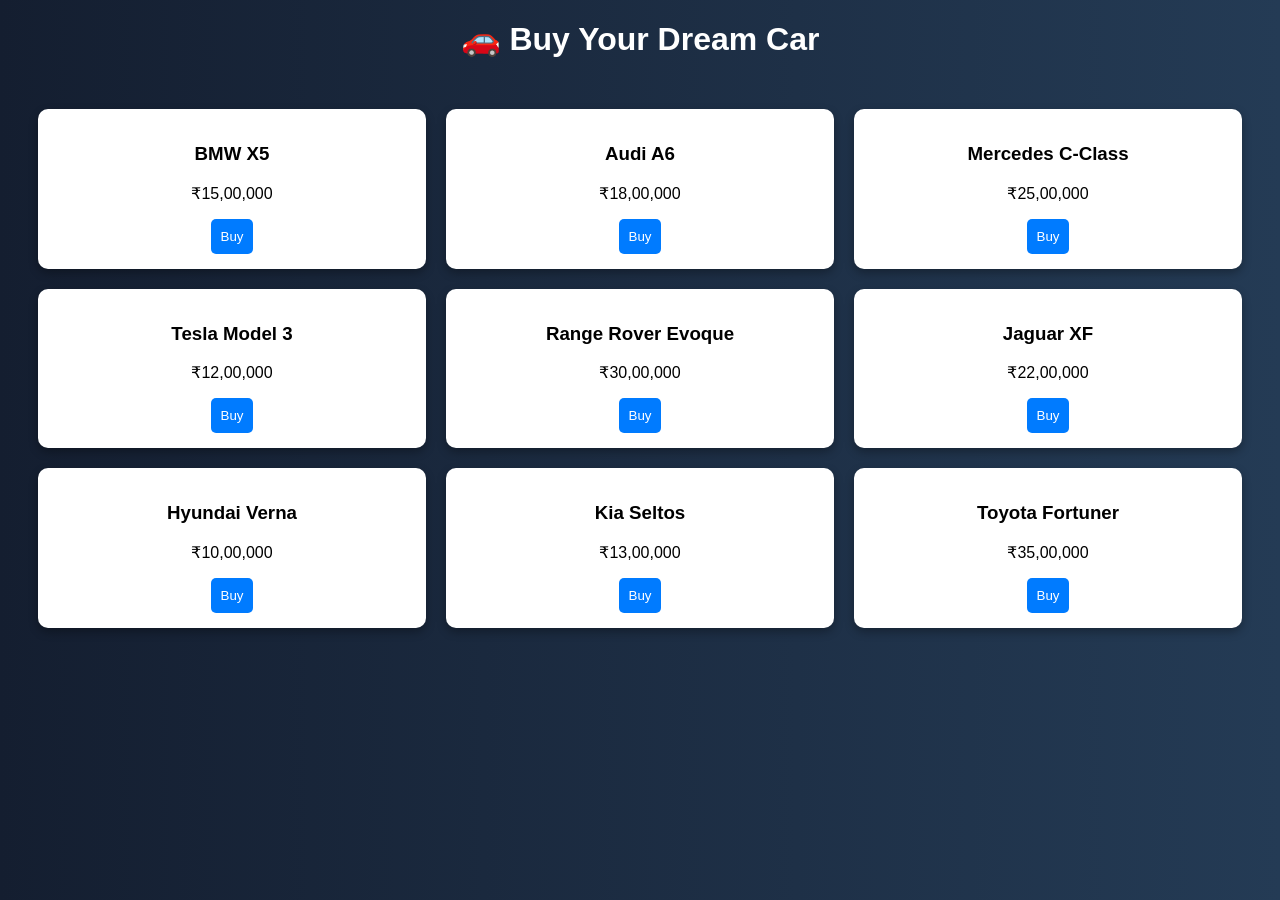
<file: backend/frontend/index.html>
<!DOCTYPE html>
<html>
<head>
    <title>Smart Fraud Detection</title>
    <link rel="stylesheet" href="style.css">
</head>
<body>

<h1>🚗 Buy Your Dream Car</h1>

<div class="grid">

<!-- ROW 1 -->
<div class="card">
<h3>BMW X5</h3>
<p>₹15,00,000</p>
<button onclick="buy('U1','P1',1500000)">Buy</button>
</div>

<div class="card">
<h3>Audi A6</h3>
<p>₹18,00,000</p>
<button onclick="buy('U2','P2',1800000)">Buy</button>
</div>

<div class="card">
<h3>Mercedes C-Class</h3>
<p>₹25,00,000</p>
<button onclick="buy('U3','P3',2500000)">Buy</button>
</div>

<!-- ROW 2 -->
<div class="card">
<h3>Tesla Model 3</h3>
<p>₹12,00,000</p>
<button onclick="buy('U4','P4',1200000)">Buy</button>
</div>

<div class="card">
<h3>Range Rover Evoque</h3>
<p>₹30,00,000</p>
<button onclick="buy('U5','P5',3000000)">Buy</button>
</div>

<div class="card">
<h3>Jaguar XF</h3>
<p>₹22,00,000</p>
<button onclick="buy('U6','P6',2200000)">Buy</button>
</div>

<!-- ROW 3 -->
<div class="card">
<h3>Hyundai Verna</h3>
<p>₹10,00,000</p>
<button onclick="buy('U7','P7',1000000)">Buy</button>
</div>

<div class="card">
<h3>Kia Seltos</h3>
<p>₹13,00,000</p>
<button onclick="buy('U8','P8',1300000)">Buy</button>
</div>

<div class="card">
<h3>Toyota Fortuner</h3>
<p>₹35,00,000</p>
<button onclick="buy('U9','P9',3500000)">Buy</button>
</div>

</div>

<script src="script.js"></script>

</body>
</html>
</file>
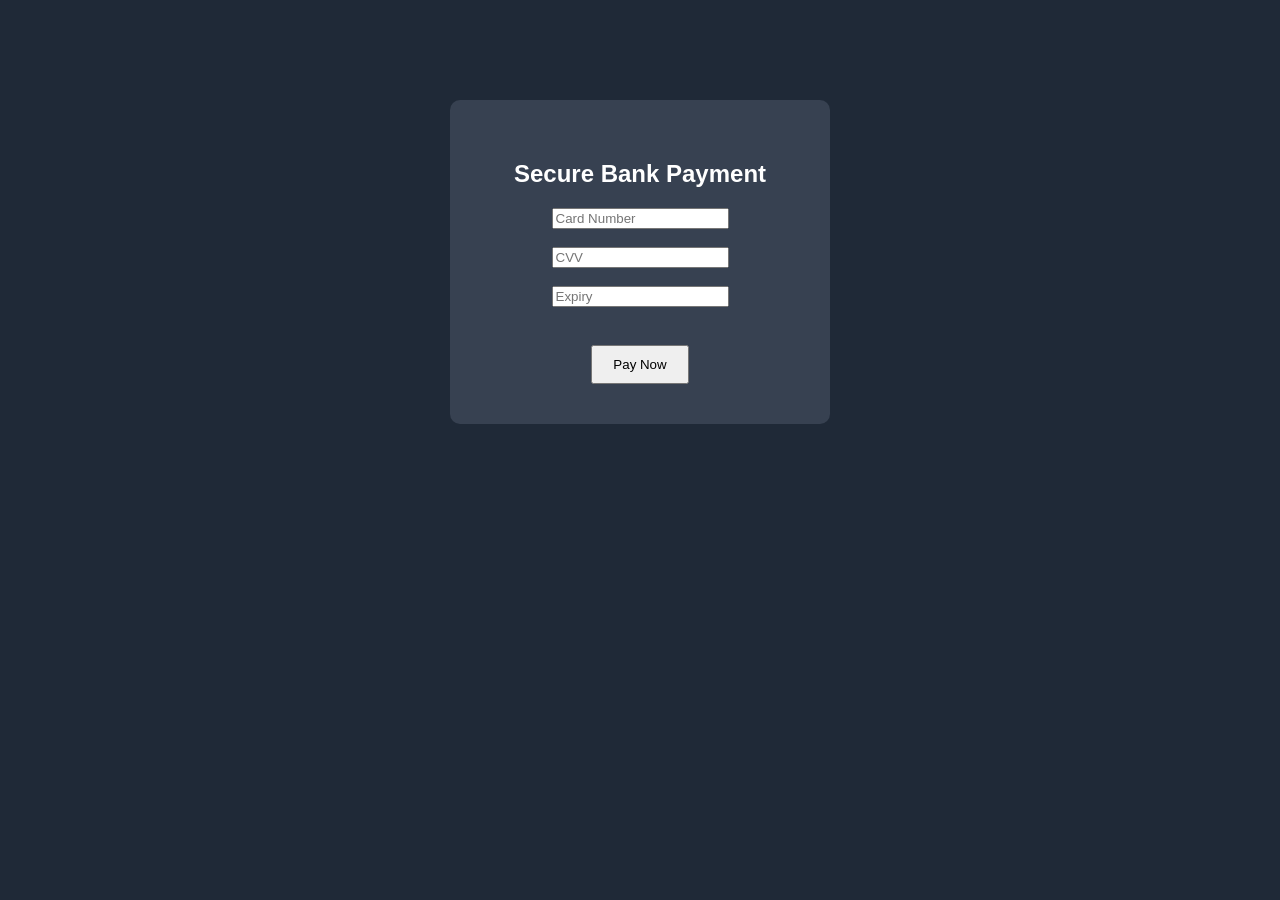
<file: backend/frontend/payment.html>
<!DOCTYPE html>
<html>

<head>
<title>Bank Payment</title>

<style>

body{
font-family:Arial;
background:#1f2937;
color:white;
text-align:center;
margin-top:100px;
}

.card{
background:#374151;
padding:40px;
border-radius:10px;
width:300px;
margin:auto;
}

button{
padding:10px 20px;
margin-top:20px;
cursor:pointer;
}

</style>

</head>

<body>

<div class="card">

<h2>Secure Bank Payment</h2>

<input type="text" placeholder="Card Number"><br><br>
<input type="text" placeholder="CVV"><br><br>
<input type="text" placeholder="Expiry"><br><br>

<button onclick="pay()">Pay Now</button>

</div>

<script>

function pay(){
alert("Payment Successful ✅")
}

</script>

</body>

</html>
</file>
<file: backend/frontend/style.css>
body {
    font-family: Arial;
    text-align: center;
    background: linear-gradient(to right, #141e30, #243b55);
    color: white;
}

h1 {
    margin-top: 20px;
}

.grid {
    display: grid;
    grid-template-columns: repeat(3, 1fr);
    gap: 20px;
    padding: 30px;
}

.card {
    background: #ffffff;
    color: black;
    padding: 15px;
    border-radius: 10px;
    box-shadow: 0px 4px 10px rgba(0,0,0,0.3);
}

button {
    padding: 10px;
    background: #007bff;
    color: white;
    border: none;
    cursor: pointer;
    border-radius: 5px;
}
</file>
